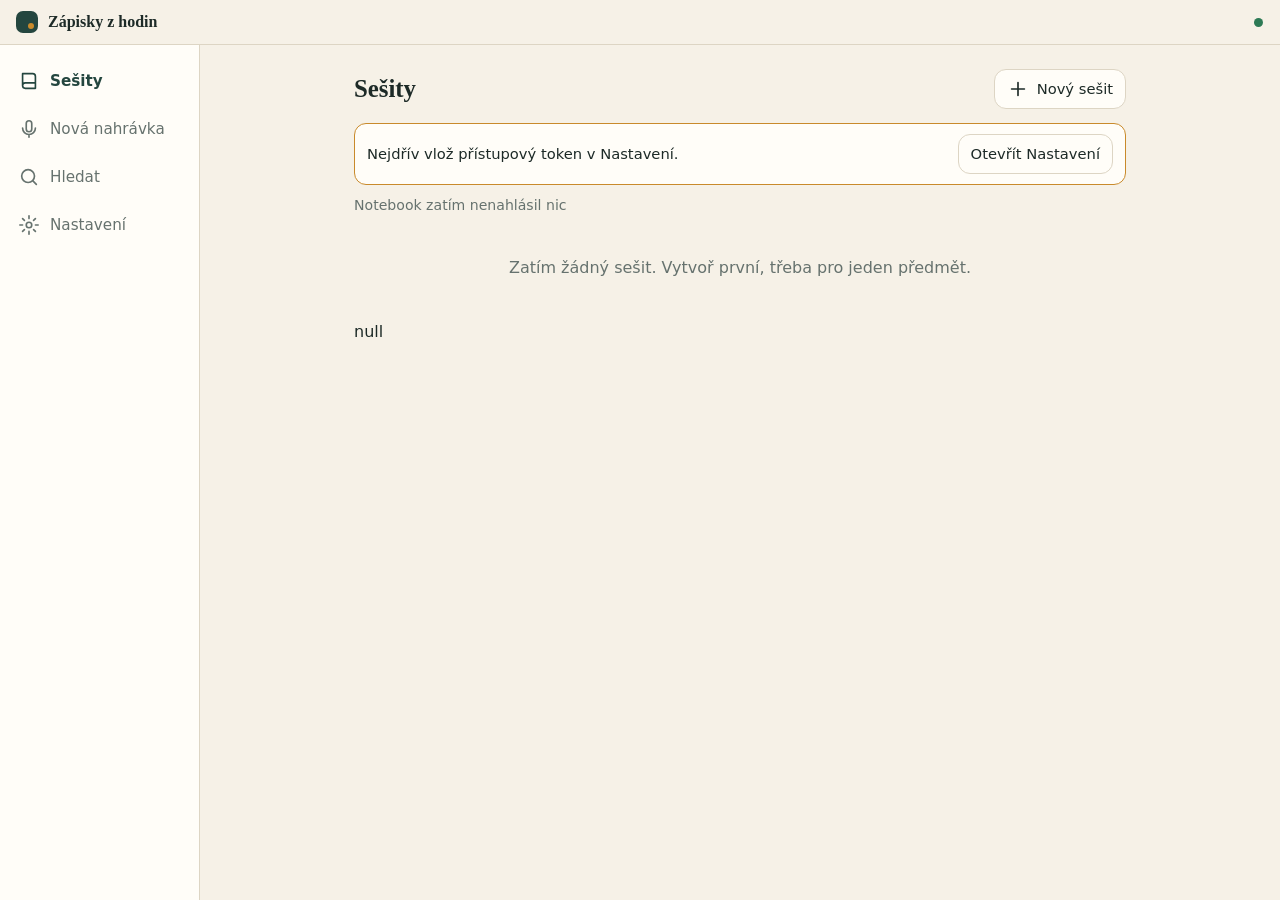
<file: web/index.html>
<!doctype html>
<html lang="cs">
<head>
<meta charset="utf-8">
<meta name="viewport" content="width=device-width, initial-scale=1, viewport-fit=cover">
<meta http-equiv="Content-Security-Policy" content="default-src 'none'; script-src 'self'; style-src 'self'; img-src 'self' data: blob:; media-src 'self' blob:; connect-src https://api.github.com; manifest-src 'self'; worker-src 'self'; base-uri 'none'; form-action 'none'">
<meta name="theme-color" content="#f6f1e7" media="(prefers-color-scheme: light)">
<meta name="theme-color" content="#15191a" media="(prefers-color-scheme: dark)">
<title>Zápisky z hodin</title>
<link rel="manifest" href="manifest.webmanifest">
<link rel="icon" href="icons/icon.svg" type="image/svg+xml">
<link rel="apple-touch-icon" href="icons/icon-192.png">
<link rel="stylesheet" href="css/app.css">
<link rel="stylesheet" href="css/print.css" media="print">
</head>
<body>
<div id="app" class="shell">
  <header class="top"><a class="brand" href="#/"><span class="mark" aria-hidden="true"></span><span id="brandText">Zápisky z hodin</span></a><span id="netDot" class="netdot" role="status"></span></header>
  <main id="view" tabindex="-1"></main>
  <nav id="nav" class="nav" aria-label="Main"></nav>
</div>
<noscript>JavaScript is required.</noscript>
<script type="module" src="js/main.js"></script>
</body>
</html>
</file>
<file: web/css/app.css>
:root{--bg:#f6f1e7;--surface:#fffdf8;--ink:#1d2a27;--muted:#66726e;--line:#ddd5c4;--accent:#24463f;--accent-ink:#f6f1e7;--amber:#c98a2b;--bad:#a63d2f;--ok:#2d7a55;--info:#3d5f86;--radius:14px;--gut:16px}
@media (prefers-color-scheme:dark){:root:not([data-theme="light"]){--bg:#15191a;--surface:#1e2425;--ink:#e9e4d8;--muted:#98a39f;--line:#2f3837;--accent:#7fc4b0;--accent-ink:#10221d;--amber:#e0a458;--bad:#e27c6d;--ok:#6fc79b;--info:#8fb2da}}
:root[data-theme="dark"]{--bg:#15191a;--surface:#1e2425;--ink:#e9e4d8;--muted:#98a39f;--line:#2f3837;--accent:#7fc4b0;--accent-ink:#10221d;--amber:#e0a458;--bad:#e27c6d;--ok:#6fc79b;--info:#8fb2da}
*{box-sizing:border-box}
html{-webkit-text-size-adjust:100%}
body{margin:0;background:var(--bg);color:var(--ink);font:16px/1.5 system-ui,-apple-system,"Segoe UI",Roboto,sans-serif;overflow-x:hidden}
h1,h2,h3{font-family:"Iowan Old Style","Palatino Linotype",Georgia,serif;font-weight:600;line-height:1.2;margin:0}
h1{font-size:1.55rem;overflow-wrap:anywhere}h2{font-size:1.15rem;margin:0 0 .5rem}h3{font-size:1rem}
a{color:inherit}
.shell{min-height:100dvh;display:grid;grid-template-rows:auto 1fr auto;max-width:100vw}
.top{display:flex;justify-content:space-between;align-items:center;padding:10px var(--gut);border-bottom:1px solid var(--line)}
.brand{display:flex;gap:10px;align-items:center;text-decoration:none;font-family:Georgia,serif;font-weight:600}
.mark{width:22px;height:22px;border-radius:7px;background:var(--accent);display:inline-block;position:relative}
.mark::after{content:"";position:absolute;right:4px;bottom:4px;width:6px;height:6px;border-radius:50%;background:var(--amber)}
.netdot{font-size:.75rem;color:var(--muted);min-width:10px;display:inline-flex;align-items:center;gap:6px}
.netdot::before{content:"";width:9px;height:9px;border-radius:50%;background:var(--ok)}
.netdot.off::before{background:var(--muted)}.netdot.bad::before{background:var(--bad)}.netdot.sync::before{background:var(--amber)}
main{padding:var(--gut);max-width:820px;width:100%;margin:0 auto;min-width:0;outline:none}
.nav{display:flex;justify-content:space-around;border-top:1px solid var(--line);background:var(--surface);padding:4px 0 max(4px,env(safe-area-inset-bottom));position:sticky;bottom:0}
.navi{display:flex;flex-direction:column;align-items:center;gap:2px;padding:6px 10px;min-width:64px;min-height:48px;text-decoration:none;font-size:.72rem;color:var(--muted);border-radius:10px}
.navi.on{color:var(--accent);font-weight:600}
.ico{width:22px;height:22px;fill:none;stroke:currentColor;stroke-width:1.8;stroke-linecap:round;stroke-linejoin:round;flex:none}
@media(min-width:900px){.shell{grid-template-columns:200px 1fr;grid-template-rows:auto 1fr}.top{grid-column:1/3}.nav{grid-row:2;grid-column:1;flex-direction:column;justify-content:flex-start;border-top:0;border-right:1px solid var(--line);position:static;padding:12px 8px}.navi{flex-direction:row;gap:10px;font-size:.95rem}main{grid-column:2;grid-row:2;padding:24px}}
.phead{display:flex;align-items:center;gap:10px;margin-bottom:14px;flex-wrap:wrap}.phead h1{flex:1 1 140px;min-width:0}
.row{display:flex;gap:8px;align-items:center;flex-wrap:wrap}.row.end{justify-content:flex-end}.row.between{justify-content:space-between}.pad{padding:12px 0}
.btn,.ibtn{font:inherit;color:var(--ink);background:var(--surface);border:1px solid var(--line);border-radius:12px;min-height:44px;padding:0 14px;display:inline-flex;align-items:center;gap:8px;cursor:pointer;text-decoration:none}
.btn.sm{min-height:40px;padding:0 12px;font-size:.92rem}.btn.big{min-height:52px;padding:0 20px;font-size:1.05rem}
.btn.primary{background:var(--accent);color:var(--accent-ink);border-color:var(--accent)}.btn.ghost{background:transparent}.btn.danger{color:var(--bad);border-color:var(--bad)}
.btn[disabled]{opacity:.45;cursor:not-allowed}
.ibtn{width:44px;padding:0;justify-content:center}.ibtn.dis{opacity:.35}
:focus-visible{outline:3px solid var(--amber);outline-offset:2px}
.visually-hidden{position:absolute;width:1px;height:1px;overflow:hidden;clip:rect(0 0 0 0);white-space:nowrap}
label.btn:focus-within{outline:3px solid var(--amber)}
.inp{font:inherit;color:var(--ink);background:var(--surface);border:1px solid var(--line);border-radius:12px;min-height:46px;padding:0 12px;width:100%;min-width:0}
.lbl{display:flex;flex-direction:column;gap:6px;font-weight:600;font-size:.92rem;margin-bottom:12px}.lbl .row{font-weight:400}.lbl small{font-weight:400}
.chk{display:flex;gap:10px;align-items:flex-start;margin:8px 0;min-height:32px}.chk input{width:22px;height:22px;margin-top:2px;flex:none}.chk.inline{margin:0}
.muted{color:var(--muted)}.ok{color:var(--ok)}.err{color:var(--bad)}
.empty{color:var(--muted);padding:24px 0;text-align:center}
.cards{list-style:none;padding:0;margin:12px 0;display:grid;grid-template-columns:repeat(auto-fill,minmax(min(100%,220px),1fr));gap:10px}
.nb-card{display:grid;gap:2px;padding:14px;background:var(--surface);border:1px solid var(--line);border-radius:var(--radius);text-decoration:none;min-height:84px;position:relative;overflow:hidden}
.nb-card strong{overflow-wrap:anywhere}.swatch{position:absolute;left:0;top:0;bottom:0;width:6px;background:var(--accent)}.nb-card{padding-left:20px}
.list{display:grid;gap:8px;margin:10px 0}
.row-card{display:flex;justify-content:space-between;gap:10px;align-items:center;padding:12px 14px;background:var(--surface);border:1px solid var(--line);border-radius:var(--radius);text-decoration:none;min-height:56px}
.rc-main{display:grid;gap:2px;min-width:0;flex:1}.rc-title{overflow-wrap:anywhere}.rc-sub{color:var(--muted);font-size:.85rem;overflow-wrap:anywhere}
@media(max-width:520px){.row-card:not(.hit){flex-direction:column;align-items:flex-start}}
.badge{font-size:.8rem;display:inline-flex;gap:6px;align-items:center;color:var(--muted);overflow-wrap:anywhere}
.badge .dot,.dot{width:9px;height:9px;border-radius:50%;background:var(--muted);flex:none;display:inline-block;margin-right:6px}
.badge .dot{margin:0}
.b-done .dot{background:var(--ok)}.b-failed .dot{background:var(--bad)}.b-transcribing .dot,.b-diarizing .dot,.b-summarizing .dot,.b-uploading .dot{background:var(--amber)}.b-waiting .dot{background:var(--info)}
.dot.on{background:var(--ok)}.dot.off{background:var(--muted)}
.banners{display:grid;gap:8px;margin-bottom:10px}
.banner{display:flex;justify-content:space-between;align-items:center;gap:10px;flex-wrap:wrap;padding:10px 12px;border-radius:12px;background:var(--surface);border:1px solid var(--line);font-size:.92rem}
.banner.warn{border-color:var(--amber)}.banner.bad{border-color:var(--bad)}.banner.info{border-color:var(--info)}
.laptop{font-size:.88rem;margin-bottom:8px}
.status{background:var(--surface);border:1px solid var(--line);border-radius:var(--radius);padding:12px 14px;margin-bottom:12px;display:grid;gap:8px}
progress{width:100%;height:10px;accent-color:var(--accent)}
.tabs{display:flex;gap:4px;border-bottom:1px solid var(--line);margin-bottom:12px;overflow-x:auto}
.tab{font:inherit;background:none;border:0;border-bottom:3px solid transparent;padding:10px 14px;min-height:44px;color:var(--muted);cursor:pointer}.tab.on{color:var(--ink);border-bottom-color:var(--accent);font-weight:600}
.blk{margin-bottom:18px}.blk ul{margin:0;padding-left:20px}.blk li{margin:3px 0}.blk p{margin:.3rem 0}.blk dt{font-weight:600}.blk dd{margin:0 0 8px}
.seg-row{margin:.5rem 0;overflow-wrap:anywhere}.ts{font-variant-numeric:tabular-nums;color:var(--muted);font-size:.8rem;margin-right:8px}
.spk{font:inherit;font-size:.8rem;font-weight:600;border:1px solid var(--line);background:var(--surface);color:var(--accent);border-radius:999px;padding:2px 10px;min-height:28px;cursor:pointer;margin-right:4px}
.tbl{width:100%;border-collapse:collapse;font-size:.9rem}.tbl th,.tbl td{text-align:left;padding:6px 8px;border-bottom:1px solid var(--line);overflow-wrap:anywhere}
.actions{display:flex;flex-wrap:wrap;gap:8px;align-items:center;margin-top:20px;padding-top:14px;border-top:1px solid var(--line)}
.form{display:grid;gap:4px}
.seg{display:flex;border:1px solid var(--line);border-radius:12px;overflow:hidden;margin-bottom:12px}.segb{flex:1;font:inherit;min-height:44px;background:var(--surface);color:var(--ink);border:0;cursor:pointer}.segb.on{background:var(--accent);color:var(--accent-ink)}
.rec-actions{display:flex;gap:10px;flex-wrap:wrap}
.recbox{border:2px solid var(--amber);border-radius:var(--radius);padding:14px;display:grid;gap:10px;background:var(--surface)}
.rec-state{display:flex;gap:10px;align-items:center}.timer{font-variant-numeric:tabular-nums;font-size:1.6rem;margin-left:auto}
.rec-dot{width:12px;height:12px;border-radius:50%;background:var(--bad)}.rec-dot.recording{animation:pulse 1.4s infinite}.rec-dot.paused{background:var(--muted)}
@keyframes pulse{50%{opacity:.35}}@media(prefers-reduced-motion:reduce){.rec-dot.recording{animation:none}}
.hint{font-size:.85rem;color:var(--muted)}.warnbox{border-left:4px solid var(--amber);padding:6px 10px;background:var(--surface);border-radius:6px}
.plist{list-style:none;padding:0;display:grid;gap:8px}.part{display:flex;gap:8px;align-items:center;padding:10px;background:var(--surface);border:1px solid var(--line);border-radius:var(--radius);flex-wrap:wrap}
.p-main{display:grid;gap:2px;flex:1 1 180px;min-width:0;overflow-wrap:anywhere}.p-act{display:flex;gap:4px}.au{width:100%;max-width:100%;height:36px}
.tray{margin-top:12px}
.fs{border:1px solid var(--line);border-radius:12px;margin:0 0 12px}
.conn{min-height:1.4em}.conn.ok{color:var(--ok)}.conn.bad{color:var(--bad)}
.howto{margin:8px 0 14px}.howto summary{cursor:pointer;min-height:36px}
.dlg{border:1px solid var(--line);border-radius:var(--radius);background:var(--surface);color:var(--ink);padding:18px;width:min(92vw,420px)}.dlg::backdrop{background:rgba(0,0,0,.45)}.dlg form{display:grid;gap:10px}
.toast{position:fixed;left:50%;bottom:84px;transform:translate(-50%,20px);background:var(--ink);color:var(--bg);padding:10px 16px;border-radius:12px;opacity:0;pointer-events:none;transition:.2s;max-width:90vw;z-index:50}
.toast.show{opacity:1;transform:translate(-50%,0)}.toast.bad{background:var(--bad);color:#fff}
.riskbox{border-left:4px solid var(--amber);padding-left:12px;font-size:.9rem}.unlock{max-width:420px;margin:8vh auto 0}
/* ---- v2: context form, photos, notes view, export ---- */
.ta{padding:10px 12px;min-height:96px;resize:vertical;line-height:1.4}
.ctxform{display:grid;gap:4px;margin-bottom:8px}.subj{margin:0 0 8px}
.ctxform .seg{margin:0}
.chip{display:inline-block;border:1px solid var(--line);border-radius:999px;padding:1px 10px;font-size:.8rem;background:var(--surface);color:var(--ink)}
.phlist{list-style:none;padding:0;margin:10px 0;display:grid;gap:8px}
.ph{display:flex;gap:10px;align-items:center;padding:8px;background:var(--surface);border:1px solid var(--line);border-radius:var(--radius);min-width:0}
.thumb{width:72px;height:72px;object-fit:cover;border-radius:10px;background:var(--line);flex:none}
.ph-main{display:grid;gap:4px;flex:1;min-width:0}.cap{min-height:40px}
.n-title{font-size:1.45rem;margin:0 0 .4rem;overflow-wrap:anywhere}.n-desc{font-size:1.02rem;margin:.3rem 0 .6rem}.n-meta{font-size:.85rem;margin:0 0 12px}
.ctx{margin:0 0 14px;font-size:.92rem}.ctx summary{cursor:pointer;min-height:36px}
.ol{border:1px solid var(--line);border-radius:12px;margin:0 0 8px;background:var(--surface);padding:0 12px}.ol summary{cursor:pointer;font-weight:600;min-height:44px;display:flex;align-items:center;overflow-wrap:anywhere}
.ol ul{margin:0 0 10px;padding-left:20px}.ol ul ul{margin:2px 0}.ol-ctl{margin-bottom:6px}
.kps{list-style:none;padding:0!important;display:grid;gap:8px}.kp{padding:8px 10px;background:var(--surface);border:1px solid var(--line);border-left:4px solid var(--info);border-radius:10px;overflow-wrap:anywhere}
.kp-important{border-left-color:var(--bad)}.kp-definition{border-left-color:var(--ok)}.kp-formula{border-left-color:var(--amber)}.kp-example{border-left-color:var(--muted)}
.kpb{display:inline-block;font-size:.7rem;text-transform:uppercase;letter-spacing:.04em;font-weight:700;color:var(--muted);margin-right:4px}
.figs{display:grid;grid-template-columns:repeat(auto-fill,minmax(min(100%,260px),1fr));gap:12px}
.fig{margin:0;background:#fff;border:1px solid var(--line);border-radius:12px;padding:8px;color:#1d2a27;min-width:0}.fig figcaption{font-size:.85rem;margin-top:6px;overflow-wrap:anywhere}
.figbtn{display:block;width:100%;border:0;background:none;padding:0;cursor:zoom-in}.figbtn img{display:block;width:100%;height:auto;max-height:260px;object-fit:contain}
.mats{display:grid;gap:8px}.mat,.qa,.flash{background:var(--surface);border:1px solid var(--line);border-radius:12px;padding:10px 12px;overflow-wrap:anywhere}.mat p{margin:.2rem 0 0}
.qa summary{cursor:pointer;min-height:36px}.qa .qtext{display:block;margin-top:2px}.ans{margin:.5rem 0 0;padding-top:.4rem;border-top:1px dashed var(--line)}
.flash{font:inherit;color:var(--ink);text-align:left;cursor:pointer;display:grid;gap:4px;width:100%;min-height:76px}.flash.back{background:var(--accent);color:var(--accent-ink);border-color:var(--accent)}.flash.back .kpb{color:var(--accent-ink)}
.hw{list-style:none;padding:0!important;margin:0 0 10px}.hw li{margin:0}
.blk h3{font-size:.95rem;margin:10px 0 4px;color:var(--muted)}
.uncertain{border:2px solid var(--amber);border-radius:var(--radius);padding:12px 14px;margin:0 0 18px;background:var(--surface)}.uncertain h2{margin:0 0 4px}.uncertain ul{margin:6px 0 0;padding-left:20px}
.gallery{display:grid;grid-template-columns:repeat(auto-fill,minmax(min(100%,140px),1fr));gap:10px}.gitem{margin:0;min-width:0}.gitem figcaption{font-size:.8rem;color:var(--muted);overflow-wrap:anywhere}
.gbtn{display:block;width:100%;aspect-ratio:4/3;border:1px solid var(--line);border-radius:12px;background:var(--line);padding:0;overflow:hidden;cursor:zoom-in;color:var(--muted);font-size:.75rem}.gbtn img{width:100%;height:100%;object-fit:cover;display:block}
.dlg.big{width:min(96vw,900px);max-height:94vh;overflow:auto}.bigimg{display:block;max-width:100%;max-height:72vh;margin:0 auto;background:#fff;object-fit:contain}.cap-txt{margin:.4rem 0;overflow-wrap:anywhere}
.exgrid{display:grid;gap:8px}.exgrid .btn{justify-content:flex-start}
#printRoot{display:none}
.b-reading_images .dot{background:var(--amber)}
</file>
<file: web/css/print.css>
/* PDF export = browser print of #printRoot (built by exporters.js). A4, light colours, sensible breaks. */
@page{size:A4;margin:16mm 15mm}
@media print{
  html,body{background:#fff!important;color:#000!important;font:11pt/1.45 "Liberation Sans",Arial,sans-serif}
  .shell,.toast,dialog,.banners,noscript{display:none!important}
  #printRoot{display:block!important;color:#000}
  #printRoot h1,#printRoot h2,#printRoot h3{font-family:Georgia,"Liberation Serif",serif;color:#24463f;break-after:avoid;page-break-after:avoid}
  #printRoot h1{font-size:22pt;margin:0 0 2mm}#printRoot h2{font-size:15pt;margin:7mm 0 2mm;border-bottom:.3mm solid #c9c2b0;padding-bottom:1mm}#printRoot h3{font-size:12pt;margin:4mm 0 1mm;color:#000}
  .pr-meta{color:#555;font-size:9.5pt;margin:0 0 4mm}
  #printRoot p{margin:0 0 2mm;orphans:3;widows:3}
  .pr-list{margin:0 0 2mm;padding-left:6mm}.pr-list li{margin:0 0 .8mm;break-inside:avoid;page-break-inside:avoid}.pr-list li.lv1{margin-left:6mm}.pr-list li.lv2{margin-left:12mm}
  .pr-task{margin-left:2mm}.pr-box{font-size:12pt}
  .pr-qa{break-inside:avoid;page-break-inside:avoid;margin:0 0 3mm;padding-left:3mm;border-left:.8mm solid #c9c2b0}.pr-a{color:#333}
  .pr-fig,.pr-photo{margin:0 0 5mm;break-inside:avoid;page-break-inside:avoid;text-align:center}
  .pr-fig img{width:150mm;max-width:100%;max-height:120mm;height:auto;border:.2mm solid #ddd;background:#fff}
  .pr-photo img{max-width:100%;max-height:200mm;height:auto}
  .pr-fig figcaption,.pr-photo figcaption{font-size:9.5pt;color:#444;margin-top:1mm}
  .pr-tr{font-size:9.5pt;margin:0 0 1.2mm!important}.pr-ts{color:#666}
}
</file>
